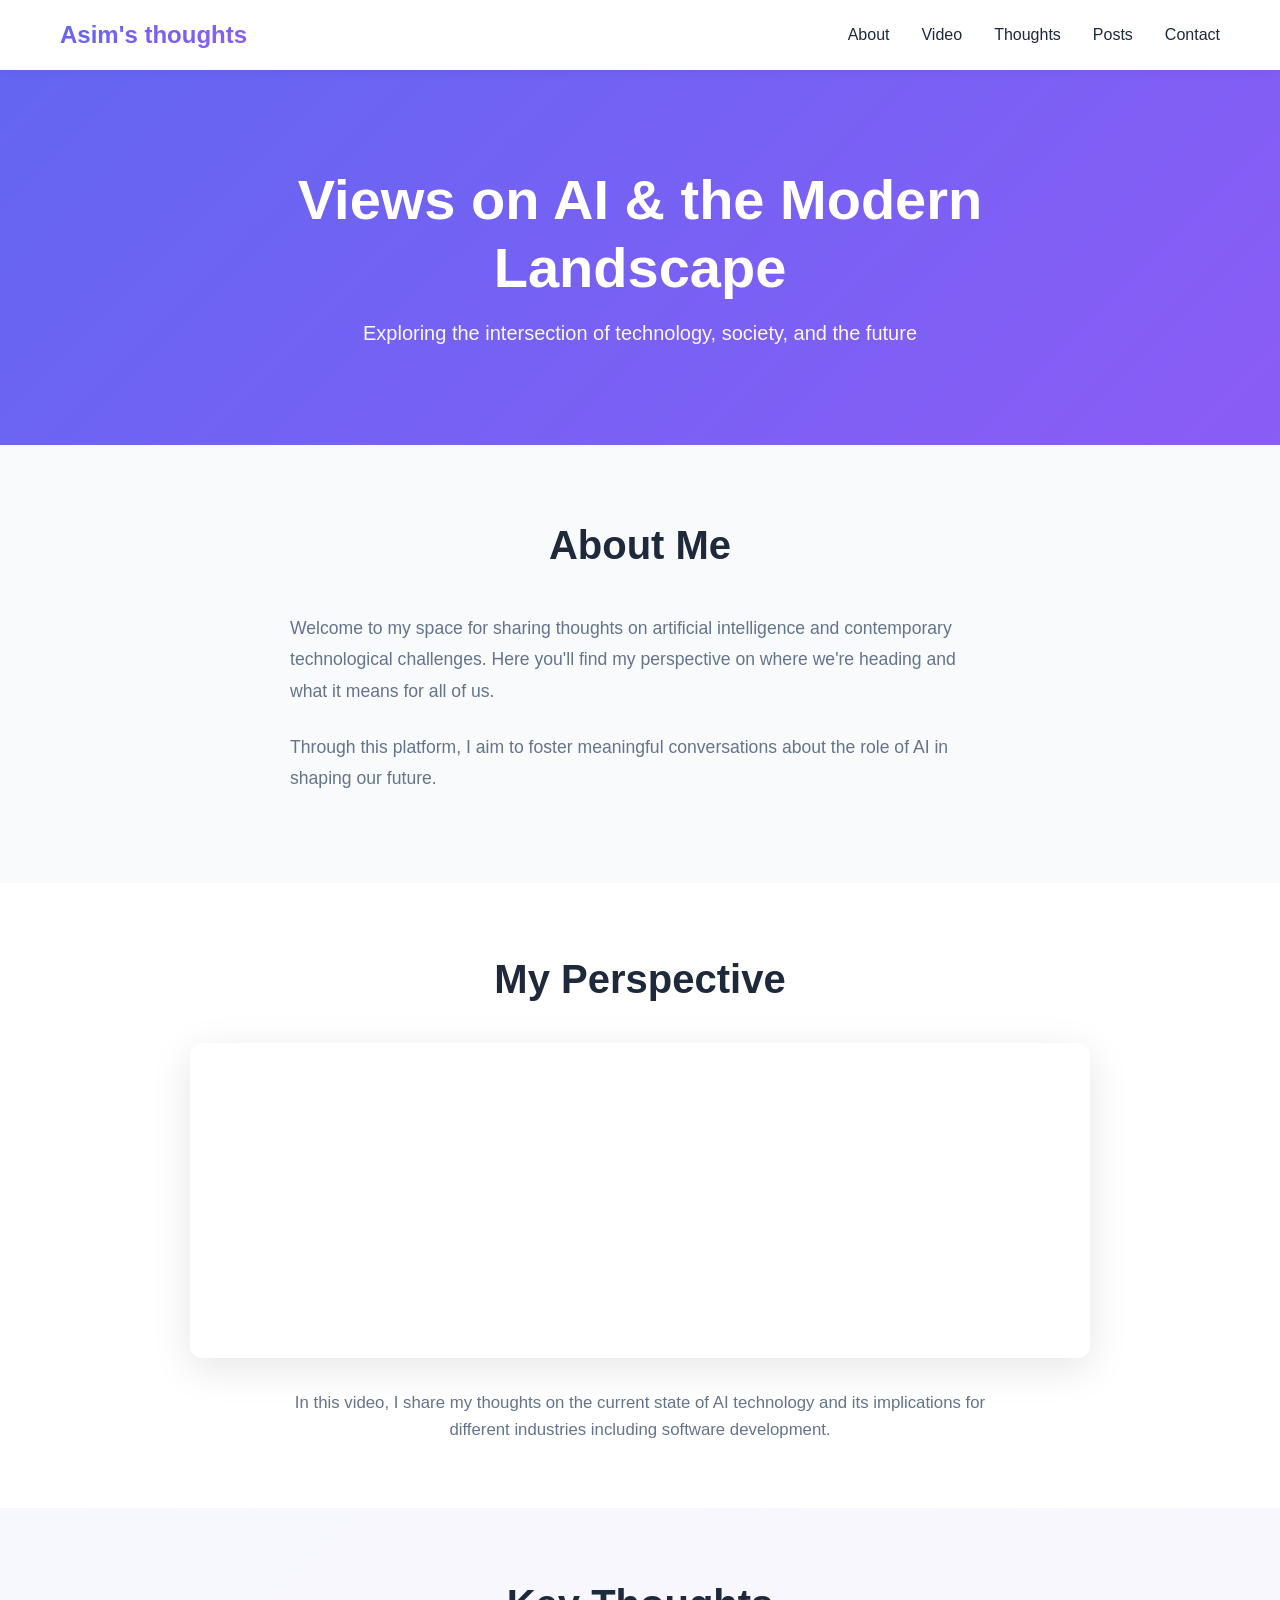
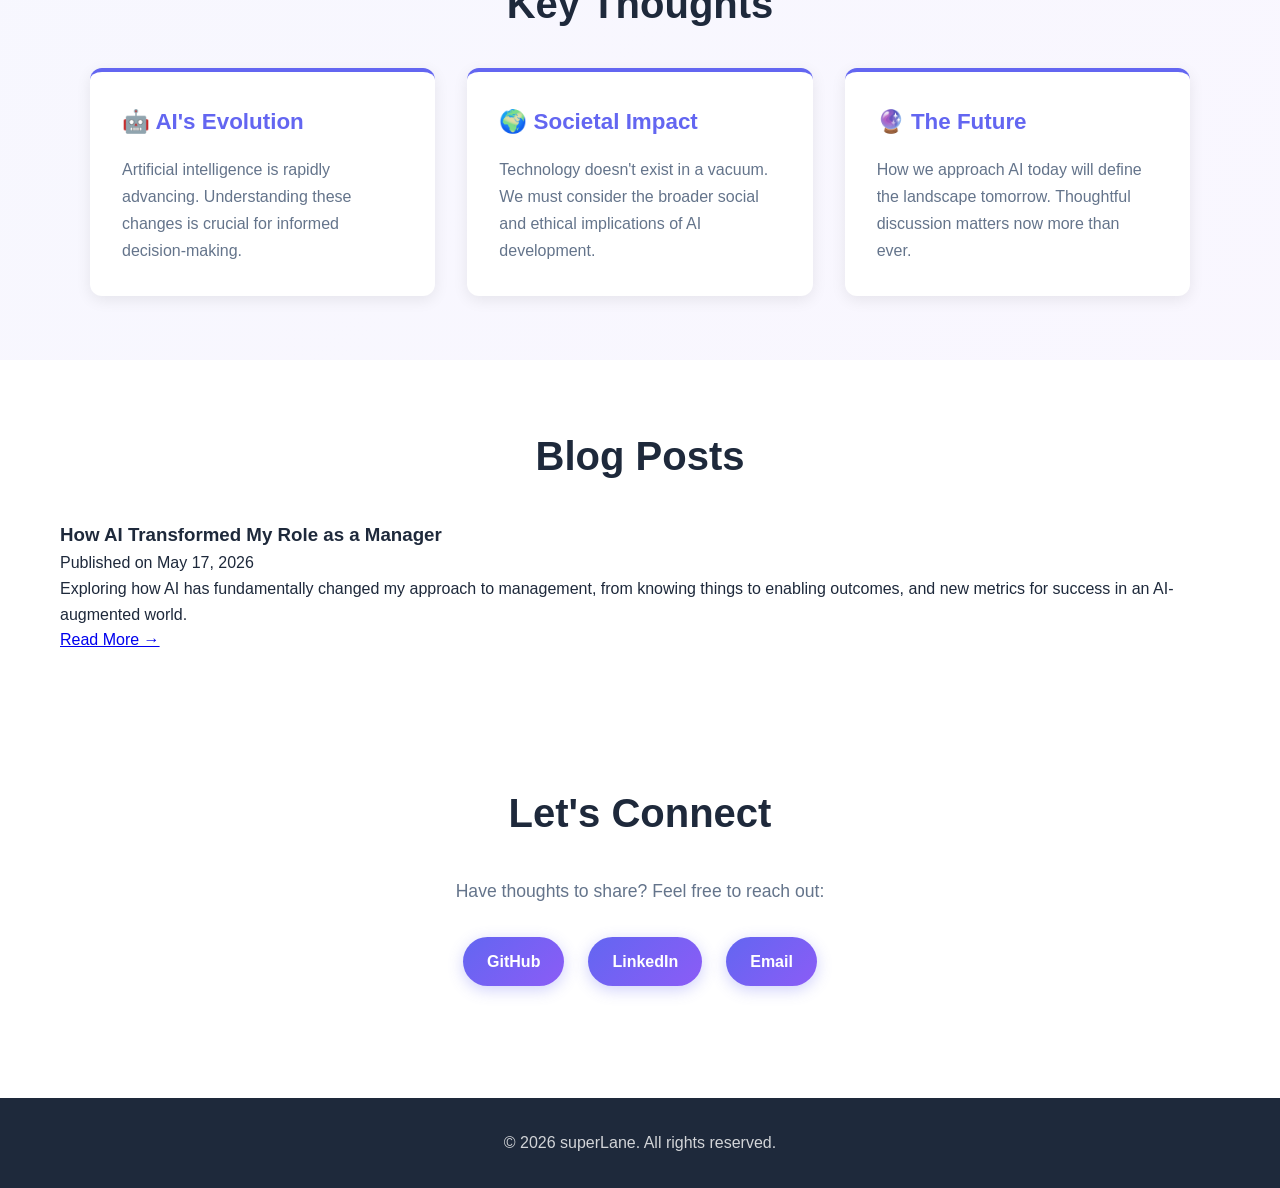
<file: index.html>
<!DOCTYPE html>
<html lang="en">
<head>
    <meta charset="UTF-8">
    <meta name="viewport" content="width=device-width, initial-scale=1.0">
    <title>superLane - Views on AI & Modern Landscape</title>
    <link rel="stylesheet" href="styles.css">
</head>
<body>
    <nav class="navbar">
        <div class="container">
            <div class="logo">Asim's thoughts</div>
            <ul class="nav-links">
                <li><a href="#about">About</a></li>
                <li><a href="#video">Video</a></li>
                <li><a href="#thoughts">Thoughts</a></li>
                <li><a href="#posts">Posts</a></li>
                <li><a href="#contact">Contact</a></li>
            </ul>
        </div>
    </nav>

    <header class="hero">
        <div class="container">
            <h1>Views on AI & the Modern Landscape</h1>
            <p class="subtitle">Exploring the intersection of technology, society, and the future</p>
        </div>
    </header>

    <section id="about" class="section about">
        <div class="container">
            <div class="section-content">
                <div class="about-text">
                    <h2>About Me</h2>
                    <p>
                        Welcome to my space for sharing thoughts on artificial intelligence and 
                        contemporary technological challenges. Here you'll find my perspective on where 
                        we're heading and what it means for all of us.
                    </p>
                    <p>
                        Through this platform, I aim to foster meaningful conversations about the role 
                        of AI in shaping our future.
                    </p>
                </div>
            </div>
        </div>
    </section>

    <section id="video" class="section video-section">
        <div class="container">
            <h2>My Perspective</h2>
            <div class="video-container">
                <iframe width="560" height="315" src="https://www.youtube.com/embed/cuG2C_DmK9Q" title="YouTube video player" frameborder="0" allow="accelerometer; autoplay; clipboard-write; encrypted-media; gyroscope; picture-in-picture" allowfullscreen></iframe>
            </div>
            <p class="video-description">
                In this video, I share my thoughts on the current state of AI technology 
                and its implications for different industries including software development.
            </p>
        </div>
    </section>

    <section id="thoughts" class="section thoughts">
        <div class="container">
            <h2>Key Thoughts</h2>
            <div class="thoughts-grid">
                <div class="thought-card">
                    <h3>🤖 AI's Evolution</h3>
                    <p>
                        Artificial intelligence is rapidly advancing. Understanding these changes 
                        is crucial for informed decision-making.
                    </p>
                </div>
                <div class="thought-card">
                    <h3>🌍 Societal Impact</h3>
                    <p>
                        Technology doesn't exist in a vacuum. We must consider the broader social 
                        and ethical implications of AI development.
                    </p>
                </div>
                <div class="thought-card">
                    <h3>🔮 The Future</h3>
                    <p>
                        How we approach AI today will define the landscape tomorrow. 
                        Thoughtful discussion matters now more than ever.
                    </p>
                </div>
            </div>
        </div>
    </section>

    <section id="posts" class="section posts">
        <div class="container">
            <h2>Blog Posts</h2>
            <div class="posts-list">
                <div class="post-card">
                    <h3>How AI Transformed My Role as a Manager</h3>
                    <p class="post-date">Published on May 17, 2026</p>
                    <p>
                        Exploring how AI has fundamentally changed my approach to management, from knowing things to enabling outcomes, and new metrics for success in an AI-augmented world.
                    </p>
                    <a href="posts/ai-transformed-management.html" class="read-more">Read More →</a>
                </div>
            </div>
        </div>
    </section>

    <section id="contact" class="section contact">
        <div class="container">
            <h2>Let's Connect</h2>
            <p>Have thoughts to share? Feel free to reach out:</p>
            <div class="contact-links">
                <a href="https://github.com/superLane" class="contact-link">GitHub</a>
                <a href="https://www.linkedin.com/in/asimkhaliq" class="contact-link">LinkedIn</a>
                <a href="mailto:amk8281@gmail.com" class="contact-link">Email</a>
            </div>
        </div>
    </section>

    <footer>
        <div class="container">
            <p>&copy; 2026 superLane. All rights reserved.</p>
        </div>
    </footer>
</body>
</html>
</file>
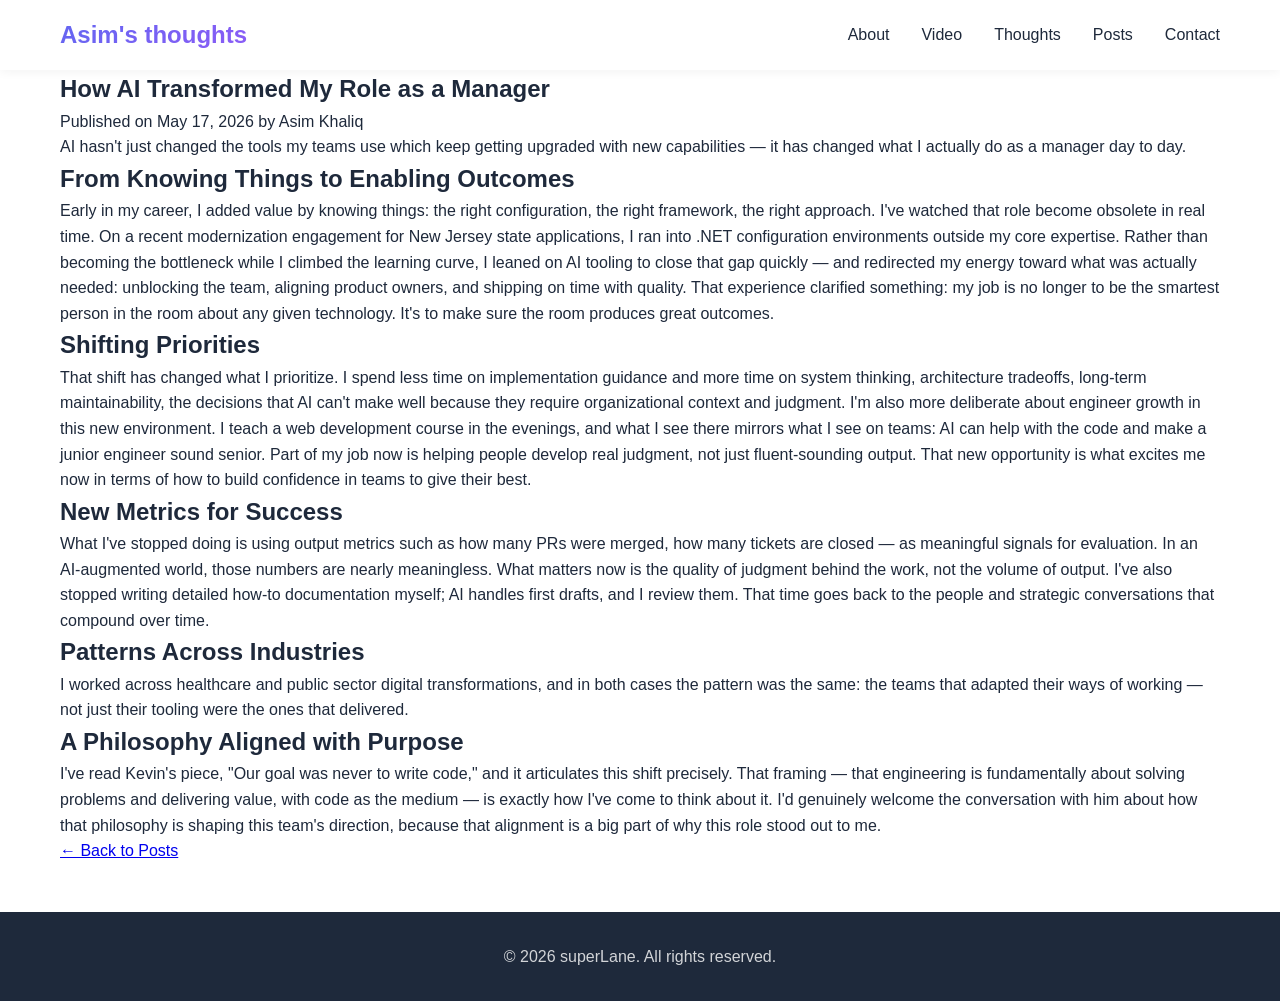
<file: posts/ai-transformed-management.html>
<!DOCTYPE html>
<html lang="en">
<head>
    <meta charset="UTF-8">
    <meta name="viewport" content="width=device-width, initial-scale=1.0">
    <title>How AI Transformed My Role as a Manager - superLane</title>
    <link rel="stylesheet" href="../styles.css">
</head>
<body>
    <nav class="navbar">
        <div class="container">
            <div class="logo"><a href="../index.html">Asim's thoughts</a></div>
            <ul class="nav-links">
                <li><a href="../index.html#about">About</a></li>
                <li><a href="../index.html#video">Video</a></li>
                <li><a href="../index.html#thoughts">Thoughts</a></li>
                <li><a href="../index.html#posts">Posts</a></li>
                <li><a href="../index.html#contact">Contact</a></li>
            </ul>
        </div>
    </nav>

    <article class="post">
        <div class="container">
            <div class="post-header">
                <h1>How AI Transformed My Role as a Manager</h1>
                <p class="post-meta">Published on May 17, 2026 by Asim Khaliq</p>
            </div>

            <div class="post-content">
                <p>
                    AI hasn't just changed the tools my teams use which keep getting upgraded with new capabilities — it has changed what I actually do as a manager day to day.
                </p>

                <h2>From Knowing Things to Enabling Outcomes</h2>
                <p>
                    Early in my career, I added value by knowing things: the right configuration, the right framework, the right approach. I've watched that role become obsolete in real time. On a recent modernization engagement for New Jersey state applications, I ran into .NET configuration environments outside my core expertise. Rather than becoming the bottleneck while I climbed the learning curve, I leaned on AI tooling to close that gap quickly — and redirected my energy toward what was actually needed: unblocking the team, aligning product owners, and shipping on time with quality. That experience clarified something: my job is no longer to be the smartest person in the room about any given technology. It's to make sure the room produces great outcomes.
                </p>

                <h2>Shifting Priorities</h2>
                <p>
                    That shift has changed what I prioritize. I spend less time on implementation guidance and more time on system thinking, architecture tradeoffs, long-term maintainability, the decisions that AI can't make well because they require organizational context and judgment. I'm also more deliberate about engineer growth in this new environment. I teach a web development course in the evenings, and what I see there mirrors what I see on teams: AI can help with the code and make a junior engineer sound senior. Part of my job now is helping people develop real judgment, not just fluent-sounding output. That new opportunity is what excites me now in terms of how to build confidence in teams to give their best.
                </p>

                <h2>New Metrics for Success</h2>
                <p>
                    What I've stopped doing is using output metrics such as how many PRs were merged, how many tickets are closed — as meaningful signals for evaluation. In an AI-augmented world, those numbers are nearly meaningless. What matters now is the quality of judgment behind the work, not the volume of output. I've also stopped writing detailed how-to documentation myself; AI handles first drafts, and I review them. That time goes back to the people and strategic conversations that compound over time.
                </p>

                <h2>Patterns Across Industries</h2>
                <p>
                    I worked across healthcare and public sector digital transformations, and in both cases the pattern was the same: the teams that adapted their ways of working — not just their tooling were the ones that delivered.
                </p>

                <h2>A Philosophy Aligned with Purpose</h2>
                <p>
                    I've read Kevin's piece, "Our goal was never to write code," and it articulates this shift precisely. That framing — that engineering is fundamentally about solving problems and delivering value, with code as the medium — is exactly how I've come to think about it. I'd genuinely welcome the conversation with him about how that philosophy is shaping this team's direction, because that alignment is a big part of why this role stood out to me.
                </p>
            </div>

            <div class="post-footer">
                <a href="../index.html#posts" class="back-link">← Back to Posts</a>
            </div>
        </div>
    </article>

    <footer>
        <div class="container">
            <p>&copy; 2026 superLane. All rights reserved.</p>
        </div>
    </footer>
</body>
</html>
</file>
<file: styles.css>
/* ============================================
   Reset & Base Styles
   ============================================ */

* {
    margin: 0;
    padding: 0;
    box-sizing: border-box;
}

:root {
    --primary-color: #6366f1;
    --secondary-color: #8b5cf6;
    --accent-color: #ec4899;
    --dark-bg: #0f172a;
    --light-bg: #f8fafc;
    --text-dark: #1e293b;
    --text-light: #64748b;
    --border-color: #e2e8f0;
    --transition: all 0.3s ease;
}

html {
    scroll-behavior: smooth;
}

body {
    font-family: -apple-system, BlinkMacSystemFont, 'Segoe UI', Roboto, Oxygen, Ubuntu, Cantarell, sans-serif;
    color: var(--text-dark);
    line-height: 1.6;
    background-color: #ffffff;
}

.container {
    max-width: 1200px;
    margin: 0 auto;
    padding: 0 20px;
}

/* ============================================
   Navigation
   ============================================ */

.navbar {
    position: sticky;
    top: 0;
    background: white;
    box-shadow: 0 2px 10px rgba(0, 0, 0, 0.05);
    z-index: 100;
    transition: var(--transition);
}

.navbar .container {
    display: flex;
    justify-content: space-between;
    align-items: center;
    padding: 1rem 20px;
}

.logo {
    font-size: 1.5rem;
    font-weight: 800;
    background: linear-gradient(135deg, var(--primary-color), var(--secondary-color));
    -webkit-background-clip: text;
    -webkit-text-fill-color: transparent;
    background-clip: text;
}

.nav-links {
    display: flex;
    list-style: none;
    gap: 2rem;
}

.nav-links a {
    text-decoration: none;
    color: var(--text-dark);
    font-weight: 500;
    transition: var(--transition);
    position: relative;
}

.nav-links a:hover {
    color: var(--primary-color);
}

.nav-links a::after {
    content: '';
    position: absolute;
    bottom: -5px;
    left: 0;
    width: 0;
    height: 2px;
    background: var(--primary-color);
    transition: var(--transition);
}

.nav-links a:hover::after {
    width: 100%;
}

/* ============================================
   Hero Section
   ============================================ */

.hero {
    background: linear-gradient(135deg, var(--primary-color), var(--secondary-color));
    color: white;
    padding: 6rem 20px;
    text-align: center;
}

.hero .container {
    max-width: 800px;
}

.hero h1 {
    font-size: 3.5rem;
    margin-bottom: 1rem;
    font-weight: 900;
    line-height: 1.2;
}

.hero .subtitle {
    font-size: 1.25rem;
    opacity: 0.95;
    font-weight: 300;
}

/* ============================================
   Sections
   ============================================ */

.section {
    padding: 4rem 20px;
}

.section h2 {
    font-size: 2.5rem;
    margin-bottom: 2rem;
    color: var(--text-dark);
    text-align: center;
}

/* About Section */

.about {
    background-color: var(--light-bg);
}

.about-text {
    max-width: 700px;
    margin: 0 auto;
    font-size: 1.1rem;
    line-height: 1.8;
    color: var(--text-light);
}

.about-text p {
    margin-bottom: 1.5rem;
}

/* Video Section */

.video-section {
    background: white;
}

.video-container {
    max-width: 900px;
    margin: 0 auto 2rem;
    border-radius: 12px;
    overflow: hidden;
    box-shadow: 0 10px 40px rgba(0, 0, 0, 0.1);
}

.video-container iframe {
    display: block;
    border: none;
}

.video-description {
    text-align: center;
    color: var(--text-light);
    font-size: 1.05rem;
    max-width: 700px;
    margin: 0 auto;
}

/* Thoughts Section */

.thoughts {
    background: linear-gradient(135deg, rgba(99, 102, 241, 0.05), rgba(139, 92, 246, 0.05));
}

.thoughts-grid {
    display: grid;
    grid-template-columns: repeat(auto-fit, minmax(300px, 1fr));
    gap: 2rem;
    max-width: 1100px;
    margin: 0 auto;
}

.thought-card {
    background: white;
    padding: 2rem;
    border-radius: 12px;
    box-shadow: 0 4px 15px rgba(0, 0, 0, 0.08);
    transition: var(--transition);
    border-top: 4px solid var(--primary-color);
}

.thought-card:hover {
    transform: translateY(-8px);
    box-shadow: 0 12px 30px rgba(0, 0, 0, 0.15);
}

.thought-card h3 {
    font-size: 1.4rem;
    margin-bottom: 1rem;
    color: var(--primary-color);
}

.thought-card p {
    color: var(--text-light);
    line-height: 1.7;
}

/* Contact Section */

.contact {
    background: white;
    text-align: center;
}

.contact p {
    font-size: 1.1rem;
    color: var(--text-light);
    margin-bottom: 2rem;
}

.contact-links {
    display: flex;
    justify-content: center;
    gap: 1.5rem;
    flex-wrap: wrap;
}

.contact-link {
    display: inline-block;
    padding: 0.75rem 1.5rem;
    background: linear-gradient(135deg, var(--primary-color), var(--secondary-color));
    color: white;
    text-decoration: none;
    border-radius: 25px;
    font-weight: 600;
    transition: var(--transition);
    box-shadow: 0 4px 15px rgba(99, 102, 241, 0.3);
}

.contact-link:hover {
    transform: translateY(-3px);
    box-shadow: 0 6px 25px rgba(99, 102, 241, 0.4);
}

/* ============================================
   Footer
   ============================================ */

footer {
    background: var(--text-dark);
    color: white;
    text-align: center;
    padding: 2rem 20px;
    margin-top: 3rem;
}

footer p {
    opacity: 0.8;
}

/* ============================================
   Responsive Design
   ============================================ */

@media (max-width: 768px) {
    .nav-links {
        gap: 1rem;
        font-size: 0.9rem;
    }

    .hero h1 {
        font-size: 2.5rem;
    }

    .hero .subtitle {
        font-size: 1rem;
    }

    .section h2 {
        font-size: 2rem;
    }

    .thoughts-grid {
        grid-template-columns: 1fr;
    }

    .video-container iframe {
        height: 400px;
    }

    .contact-links {
        flex-direction: column;
        align-items: center;
    }

    .contact-link {
        width: 100%;
        max-width: 300px;
    }
}

@media (max-width: 480px) {
    .navbar .container {
        flex-direction: column;
        gap: 1rem;
    }

    .nav-links {
        gap: 0.75rem;
        font-size: 0.85rem;
    }

    .logo {
        font-size: 1.2rem;
    }

    .hero {
        padding: 3rem 20px;
    }

    .hero h1 {
        font-size: 1.8rem;
    }

    .hero .subtitle {
        font-size: 0.95rem;
    }

    .section {
        padding: 2rem 20px;
    }

    .section h2 {
        font-size: 1.5rem;
        margin-bottom: 1.5rem;
    }

    .thought-card {
        padding: 1.5rem;
    }

    .thought-card h3 {
        font-size: 1.1rem;
    }

    .video-container iframe {
        height: 250px;
    }

    .video-description {
        font-size: 0.95rem;
    }

    .about-text {
        font-size: 1rem;
    }
}

/* ============================================
   Animations
   ============================================ */

@keyframes fadeInUp {
    from {
        opacity: 0;
        transform: translateY(20px);
    }
    to {
        opacity: 1;
        transform: translateY(0);
    }
}

.section {
    animation: fadeInUp 0.6s ease;
}

/* ============================================
   Accessibility
   ============================================ */

@media (prefers-reduced-motion: reduce) {
    * {
        animation-duration: 0.01ms !important;
        animation-iteration-count: 1 !important;
        transition-duration: 0.01ms !important;
    }
}

@media (prefers-color-scheme: dark) {
    body {
        background-color: var(--dark-bg);
        color: #e2e8f0;
    }

    .navbar {
        background: #1e293b;
    }

    .nav-links a {
        color: #e2e8f0;
    }

    .about {
        background-color: #1e293b;
    }

    .thought-card {
        background: #0f172a;
        border-top-color: var(--primary-color);
    }

    .video-container {
        box-shadow: 0 10px 40px rgba(0, 0, 0, 0.5);
    }
}
</file>
